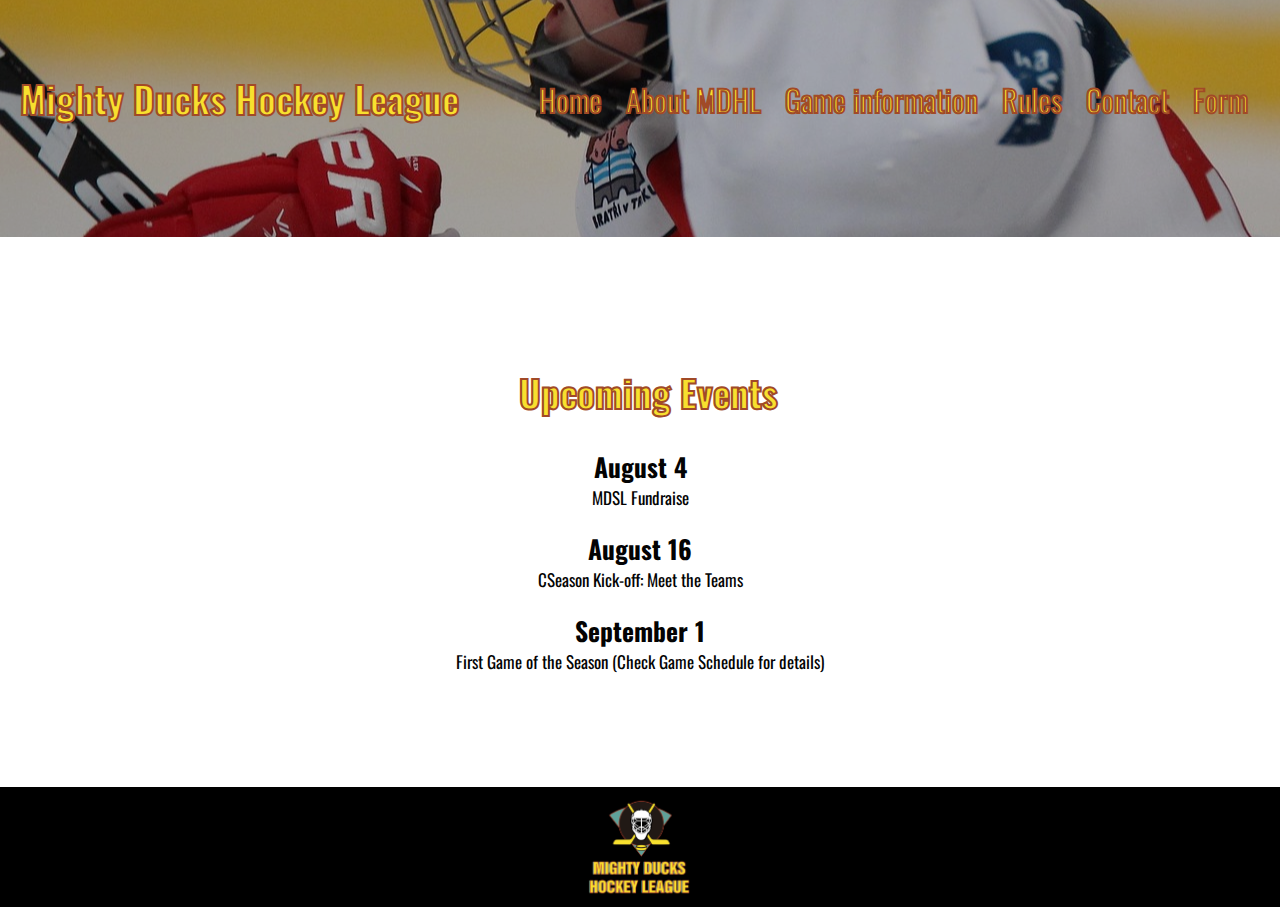
<file: index.html>
<!DOCTYPE html>
<html lang="en">

<head>
    <meta charset="UTF-8">
    <meta http-equiv="X-UA-Compatible" content="IE=edge">
    <link rel="shortcut icon" href="./assets/img/favicon.ico" type="image/x-icon">
    <meta name="viewport" content="width=device-width, initial-scale=1.0">
    <link rel="stylesheet" href="./assets/css/style-index.css">
    <title>Mighty Ducks</title>
</head>

<body>
    <header>
      
        <div class="container__line">
            <h2>Mighty Ducks Hockey League</h2>
            <nav>
                <ul>
                    <li>
                        <a href="" class="nav__link__active">Home</a>
                        <a href="../pages/about.html">About MDHL</a>
                        <a href="../pages/information.html">Game information</a>
                        <a href="../pages/rules.html">Rules</a>
                        <a href="../pages/contact.html">Contact</a>
                        <a href="./pages/formulario.html">Form </a>
                       
                        
                    </li>
                </ul>
            </nav>

        </div>
    </header>



    <main class="container">

        <div class=" container__description">
            <h2 class="container__description__title">Upcoming Events</h2>
            <br>

            <h2>August 4 </h2>
            
            <p class="description__text">MDSL Fundraise </p>


            <h2>August 16 </h2>

            <p class="description__text">CSeason Kick-off: Meet the Teams</p>



            <h2>September 1 </h2>

            <p class="description__text">First Game of the Season (Check Game Schedule for details)</p>


        </div>


    </main>

    <footer class="container__footer">
        <img src="../assets/img/Logo_Mighty_ducks-01.png" alt="Logo_Mighty">
    </footer>

</body>

</html>
</file>
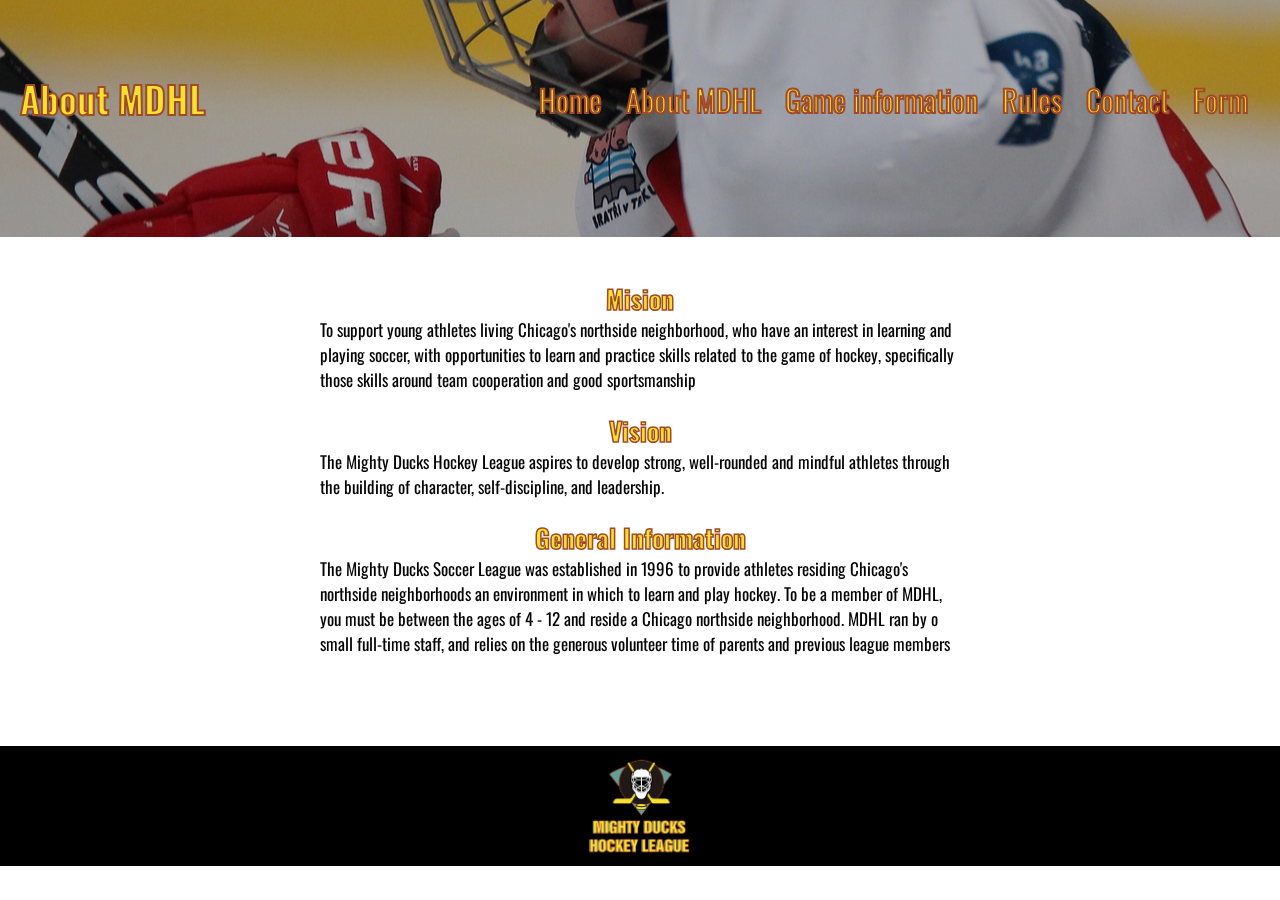
<file: pages/about.html>
<!DOCTYPE html>
<html lang="en">

<head>
    <meta charset="UTF-8">
    <meta http-equiv="X-UA-Compatible" content="IE=edge">
    <link rel="shortcut icon" href="../assets/img/favicon.ico" type="image/x-icon">
    <meta name="viewport" content="width=device-width, initial-scale=1.0">
    <link rel="stylesheet" href="../assets/css/style-index.css">
    <title>Mighty Ducks</title>
</head>

<body>
    <header>
        <video src="../assets/videos/pexels-ron-lach-8970321.mp4" autoplay muted loop></video>
        <div class="container__line">
            <h2>About MDHL</h2>
            <nav>
                <ul>
                    <li>
                        <a href="../index.html">Home</a>
                        <a href="" class="nav__link__active">About MDHL</a>
                        <a href="../pages/information.html">Game information</a>
                        <a href="../pages/rules.html">Rules</a>
                        <a href="../pages/contact.html">Contact</a>
                        <a href="./pages/formulario.html">Form </a>
                    </li>
                </ul>
            </nav>
           
        </div>
    </header>


    <main>
        <div class="container__description details ">
            <div class="description__spacing">
                <h2>Mision</h2>
                <p>
                    To support young athletes living Chicago's northside neighborhood, who have an interest in
                    learning and playing soccer, with opportunities to learn and practice skills related to the game of
                    hockey, specifically those skills around team cooperation and good sportsmanship
                </p>
            </div>
            <div class="description__spacing">
                <h2> Vision</h2>
                <p>
                    The Mighty Ducks Hockey League aspires to develop strong, well-rounded and mindful athletes
                    through the building of character, self-discipline, and leadership.
                </p>
            </div>

            <div class="description__spacing">
                <h2>General Information</h2>
                <p>The Mighty Ducks Soccer League was established in 1996 to provide athletes residing
                    Chicago's northside neighborhoods an environment in which to learn and play hockey. To be a
                    member of MDHL, you must be between the ages of 4 - 12 and reside a Chicago northside
                    neighborhood. MDHL ran by o small full-time staff, and relies on the generous volunteer time of
                    parents and previous league members</p>
            </div>
        </div>


    </main>

    <footer class="container__footer">
        <img src="../assets/img/Logo_Mighty_ducks-01.png" alt="Logo_Mighty">
   </footer>

</body>

</html>
</file>
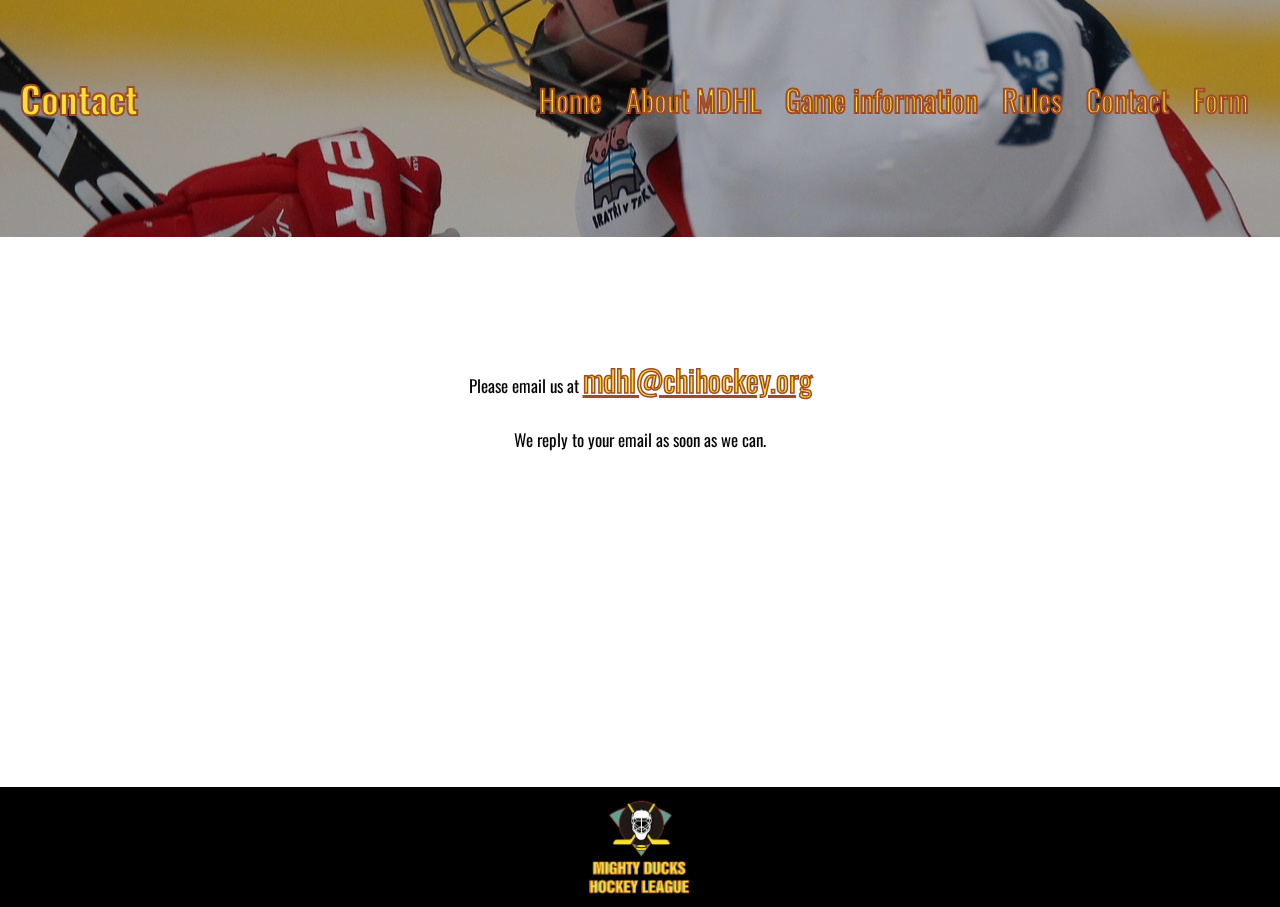
<file: pages/contact.html>
<!DOCTYPE html>
<html lang="en">

<head>
    <meta charset="UTF-8">
    <meta http-equiv="X-UA-Compatible" content="IE=edge">
    <link rel="shortcut icon" href="../assets/img/favicon.ico" type="image/x-icon">
    <meta name="viewport" content="width=device-width, initial-scale=1.0">
    <link rel="stylesheet" href="../assets/css/style-index.css">
    <title>Mighty Ducks</title>
</head>

<body>
    <header>
        <video src="../assets/videos/pexels-ron-lach-8970321.mp4" autoplay muted loop></video>
        <div class="container__line">
        <h2>Contact</h2>
        <nav>
            <ul>
                <li>
                    <a href="../index.html">Home</a>
                    <a href="../pages/about.html">About MDHL</a>
                    <a href="../pages/information.html">Game information</a>
                    <a href="../pages/rules.html">Rules</a>
                    <a href="" class="nav__link__active">Contact</a>
                    <a href="../pages/formulario.html">Form </a>
                </li>
            </ul>
        </nav>
        
    </div>
    </header>
   


    <main class="container">


        <p class="container__description contact">Please email us at <a
                href="mailto:mdhl@chihockey.org">mdhl@chihockey.org</a>
            <br><br>
            We reply to your email as soon as we can.
        </p>
    </main>

    <footer class="container__footer">
        <img src="../assets/img/Logo_Mighty_ducks-01.png" alt="Logo_Mighty">
   </footer>
   
</body>

</html>
</file>
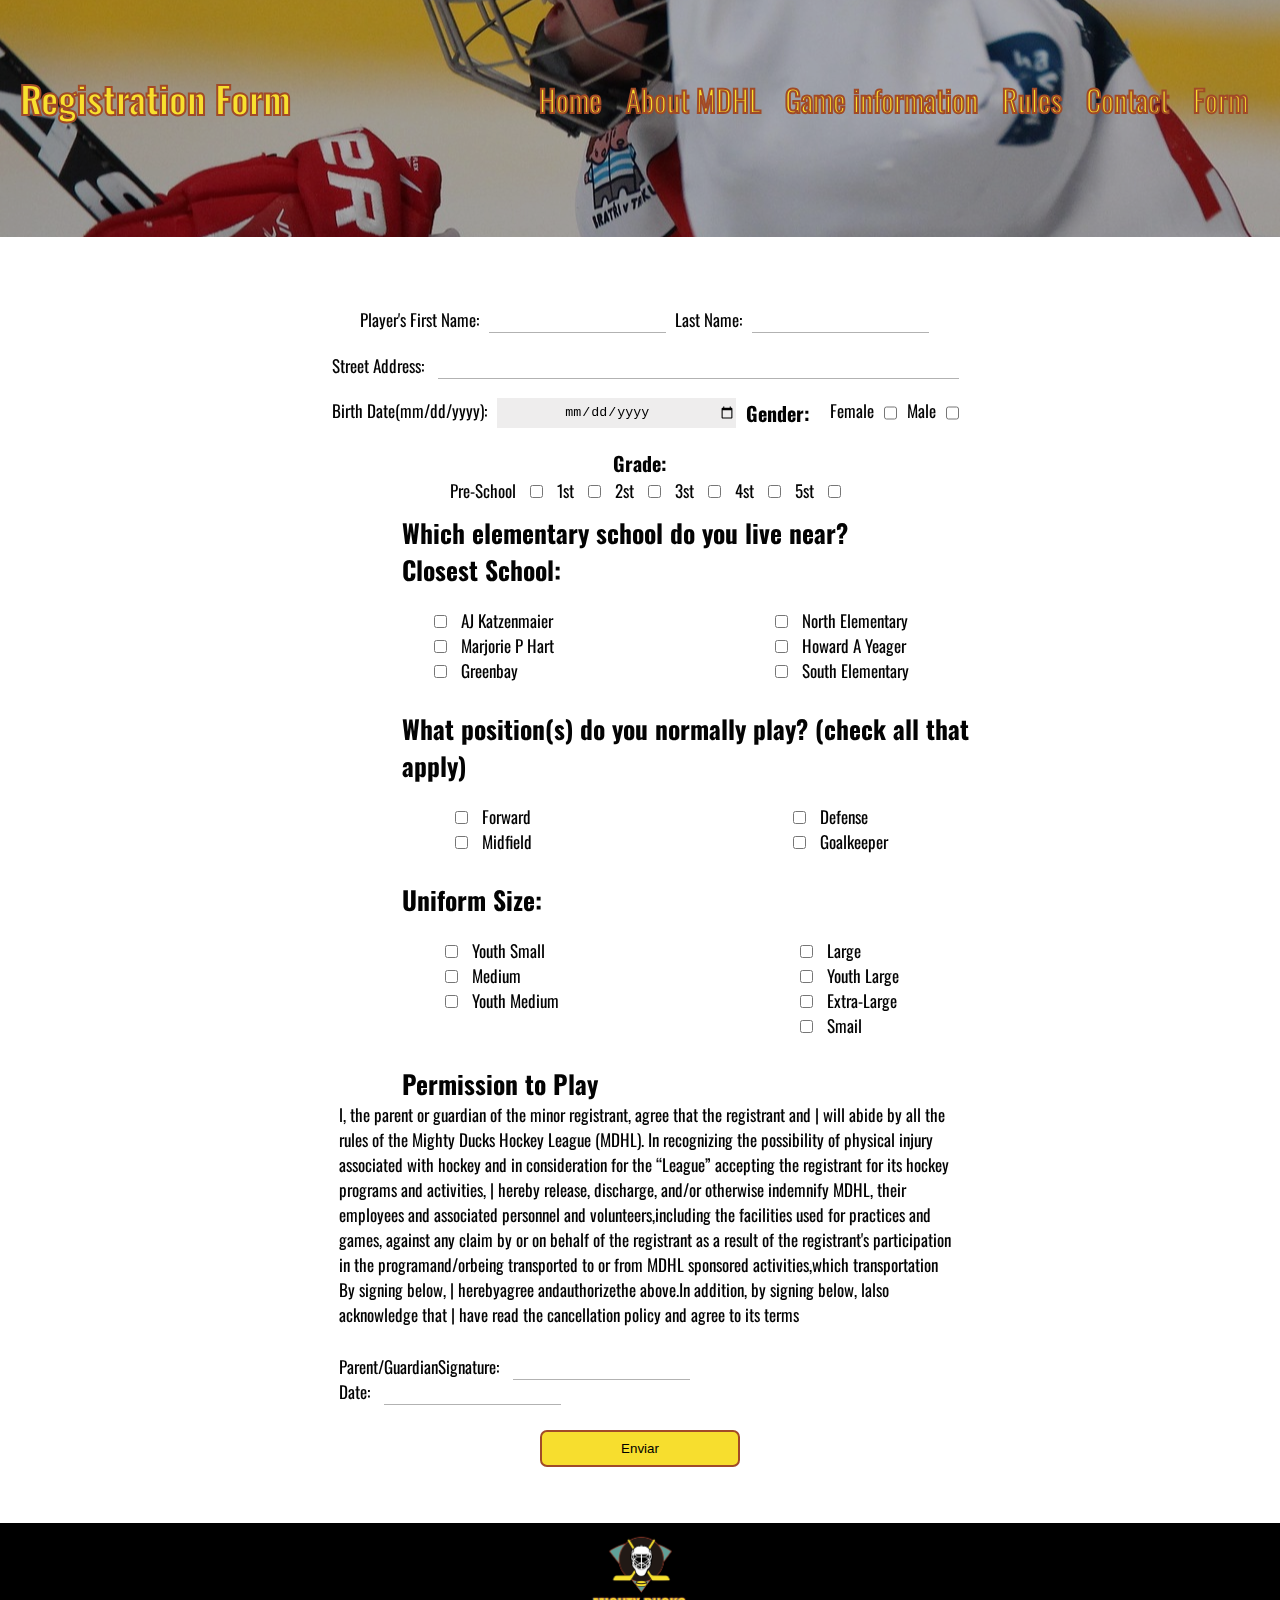
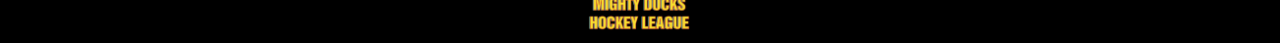
<file: pages/formulario.html>
<!DOCTYPE html>
<html lang="en">

<head>
    <meta charset="UTF-8">
    <meta http-equiv="X-UA-Compatible" content="IE=edge">
    <link rel="shortcut icon" href="../assets/img/favicon.ico" type="image/x-icon">
    <meta name="viewport" content="width=device-width, initial-scale=1.0">
    <link rel="stylesheet" href="../assets/css/style-index.css">
    <title>Mighty Ducks</title>
</head>

<body class="form">
    <header>
        <video src="../assets/videos/pexels-ron-lach-8970321.mp4" autoplay muted loop></video>
        
         <div class="container__line">
        <h2>Registration Form</h2>
        <nav>
            <ul>
                <li>
                    <a href="../index.html">Home</a>
                    <a href="../pages/about.html" >About MDHL</a>
                    <a href="../pages/information.html">Game information</a>
                    <a href="../pages/rules.html">Rules</a>
                    <a href="../pages/contact.html">Contact</a>
                    <a href="" class="nav__link__active">Form </a>
                </li>
            </ul>
        </nav>
       
    </div>
    </header>
   

    <main >
        <div class="container__form ">
            <form action="./show_data.html" method="get" class="container__form__registration ">
               
                <fieldset class="form__container__name">
                    <label for="name" class="form__label">Player's First Name:</label>
                    <span><input type="text" name="name" id="name" class="form__input" ></span>
                    <label for="last-name" class="form__label">Last Name:</label>
                    <span><input type="text" name="last-name"  id="last-name" class="form__input" ></span> 
                </fieldset>
                <fieldset class="form__container__address">
                    <label for="address" class="form__label">Street Address:</label>
                    <span><input type="text" name="address" id="address" class="form__input__address"></span>
                </fieldset>

                <fieldset class="form__container__day">
                    <label for="date" class="form__label">Birth Date(mm/dd/yyyy):</label>
                    <input type="date" name="date"  id="date" class="form__input__date">
                    <h3 class="form__label">Gender:</h3>
                    <label for="female" class="form__label">Female</label>
                    <input type="checkbox" name="female"  id="female" class="form__input">
                    <label for="male" class="form__label">Male</label>
                    <input type="checkbox" name="male"  id="male" class="form__input">
                </fieldset>

                <fieldset class="form__container__grade">

                    <h3 class="form__label">Grade:</h3>
                    <label for="preschool" class="form__label">Pre-School </label>
                    <input type="checkbox" name="preschool"  id="preschool" class="form__input">
                    <label for="uno" class="form__label">1st</label>
                    <input type="checkbox" name="uno"  id="uno" class="form__input">
                    <label for="dos" class="form__label">2st</label>
                    <input type="checkbox" name="dos"  id="dos" class="form__input">
                    <label for="tres" class="form__label">3st</label>
                    <input type="checkbox" name="tres"  id="tres" class="form__input">
                    <label for="cuatro" class="form__label">4st</label>
                    <input type="checkbox" name="cuatro"  id="cuatro" class="form__input">
                    <label for="cinco" class="form__label">5st</label>
                    <input type="checkbox" name="cinco"  id="cinco" class="form__input">
                </fieldset>

                <fieldset class="form__container__live">
                    <h2>Which elementary school do you live near?</h2>
                    <h2>Closest School:</h2>
                    <fieldset class="form__container__live__father">
                        <fieldset class="form__container__live_one">
                            <fieldset>
                                <input type="checkbox" id="aj" name="aj"  class="form__input">
                                <label for="aj" class="form__label">AJ Katzenmaier</label>
                            </fieldset>
                            <fieldset>
                                <input type="checkbox" id="marjori" name="marjori"  class="form__input">
                                <label for="marjori"  class="form__label">Marjorie P Hart</label>
                            </fieldset>
                            <fieldset>
                                <input type="checkbox" name="greenbay" id="greenbay" class="form__input">
                                <label for="greenbay"   class="form__label">Greenbay</label>
                            </fieldset>

                        </fieldset>
                        <fieldset class="form__container__live_two">
                            <fieldset>
                                <input type="checkbox" name="north" id="north" class="form__input">
                                <label for="north"   class="form__label">North Elementary</label>
                            </fieldset>
                            <fieldset>
                                <input type="checkbox" id="howard" name="howard" class="form__input">
                                <label for="howard"   class="form__label">Howard A Yeager</label>
                            </fieldset>
                            <fieldset>
                                <input type="checkbox" id="south" name="south" class="form__input">
                                <label for="south"   class="form__label">South Elementary</label>
                            </fieldset>


                        </fieldset>

                    </fieldset>


                </fieldset>
                <fieldset class="form__container__position">
                    <h2>What position(s) do you normally play? (check all that apply)</h2>
                    <fieldset class="form__container__position__father">
                        <fieldset class="form__container__position_one">
                            <fieldset>
                                <input type="checkbox" id="forward" name="forward" class="form__input">
                                <label for="forward"  class="form__label">Forward</label>
                            </fieldset>
                            <fieldset>
                                <input type="checkbox" name="midfield" id="midfield" class="form__input">
                                <label for="midfield"  class="form__label">Midfield</label>
                            </fieldset>

                        </fieldset>
                        <fieldset class="form__container__position__two">
                            <fieldset>
                                <input type="checkbox" name="defense"  id="defense" class="form__input">
                                <label for="defense" class="form__label">Defense</label>
                            </fieldset>
                            <fieldset>
                                <input type="checkbox" name="goalkeeper"  id="goalkeeper" class="form__input">
                                <label for="goalkeeper" class="form__label">Goalkeeper</label>
                            </fieldset>

                        </fieldset>

                    </fieldset>

                </fieldset>

                <fieldset class="form__container__size">
                    <h2>Uniform Size:</h2>
                    <fieldset class="form__container__size__father">
                        <fieldset class="form__container__size__one">
                            <fieldset>
                                <input type="checkbox" name="small" id="small" class="form__input">
                                <label for="small"  class="form__label">Youth Small</label>
                            </fieldset>
                            <fieldset>
                                <input type="checkbox" name="medium" id="medium" class="form__input">
                                <label for="medium" class="form__label">Medium</label>
                            </fieldset>
                            <fieldset>
                                <input type="checkbox" name="youth" id="youth" class="form__input">
                                <label for="youth"  class="form__label"> Youth Medium</label>
                            </fieldset>

                        </fieldset>
                        <fieldset class="form__container__size__two">

                            <fieldset>
                                <input type="checkbox" name="large" id="large" class="form__input">
                                <label for="large"  class="form__label"> Large</label>
                            </fieldset>
                            <fieldset>
                                <input type="checkbox" name="youth-large"  id="youth-large" class="form__input">
                                <label for="youth-large" class="form__label"> Youth Large</label>
                            </fieldset>
                            <fieldset>
                                <input type="checkbox" name="extra-large" id="extra-large" class="form__input">
                                <label for="extra-large"  class="form__label"> Extra-Large</label>
                            </fieldset>
                            <fieldset>
                                <input type="checkbox" name="smail"  id="smail" class="form__input">
                                <label for="smail" class="form__label"> Smail</label>
                            </fieldset>

                        </fieldset>
                     </fieldset>
                </fieldset>

                <section class="form__container__text">
                    <h2>Permission to Play</h2>
                    <fieldset class="form__container__text__father">
                         <p>l, the parent or guardian of the minor registrant, agree that the registrant and | will abide by
                        all the
                        rules of the Mighty Ducks Hockey League (MDHL). In recognizing the possibility of physical
                        injury
                        associated with hockey and in consideration for the “League” accepting the registrant for its
                        hockey programs and activities, | hereby release, discharge, and/or otherwise indemnify MDHL,
                        their employees and associated personnel and volunteers,including the facilities used for
                        practices and games, against any claim by or on behalf of the registrant as a result of the
                        registrant's participation in the programand/orbeing transported to or from MDHL sponsored
                        activities,which transportation
                        </p>
                        
                        
                            <p>
                                By signing below, | herebyagree andauthorizethe above.In addition, by signing below,
                                lalso

                                acknowledge that | have read the cancellation policy and agree to its terms
                            </p>
                        

                   
                    </fieldset>
                   

                </section>

                <fieldset class="container__signature">
                    <fieldset class="container__signature__guardian">
                        <label for="guardian-signature" class="form__label">Parent/GuardianSignature:</label>
                        <span> <input type="text" id="guardian-signature"  name="guardian-signature" class="form__input" ></span>
                    </fieldset>
                    <fieldset class="container__signature__date">
                        <label for="date-signature" class="form__label">Date:</label>
                        <span><input type="text" id="date-signature"  name="date-signature" class="form__input" ></span>
                    </fieldset>


                </fieldset>
                <div class="container__button">
                      <button >Enviar</button>
                </div>
              
              <!-- <input type="submit" value="Enviar"> -->
                
            </form>
        </div>

    </main>

    <footer class="container__footer">
         <img src="../assets/img/Logo_Mighty_ducks-01.png" alt="Logo_Mighty">
    </footer>
</body>

</html>
</file>
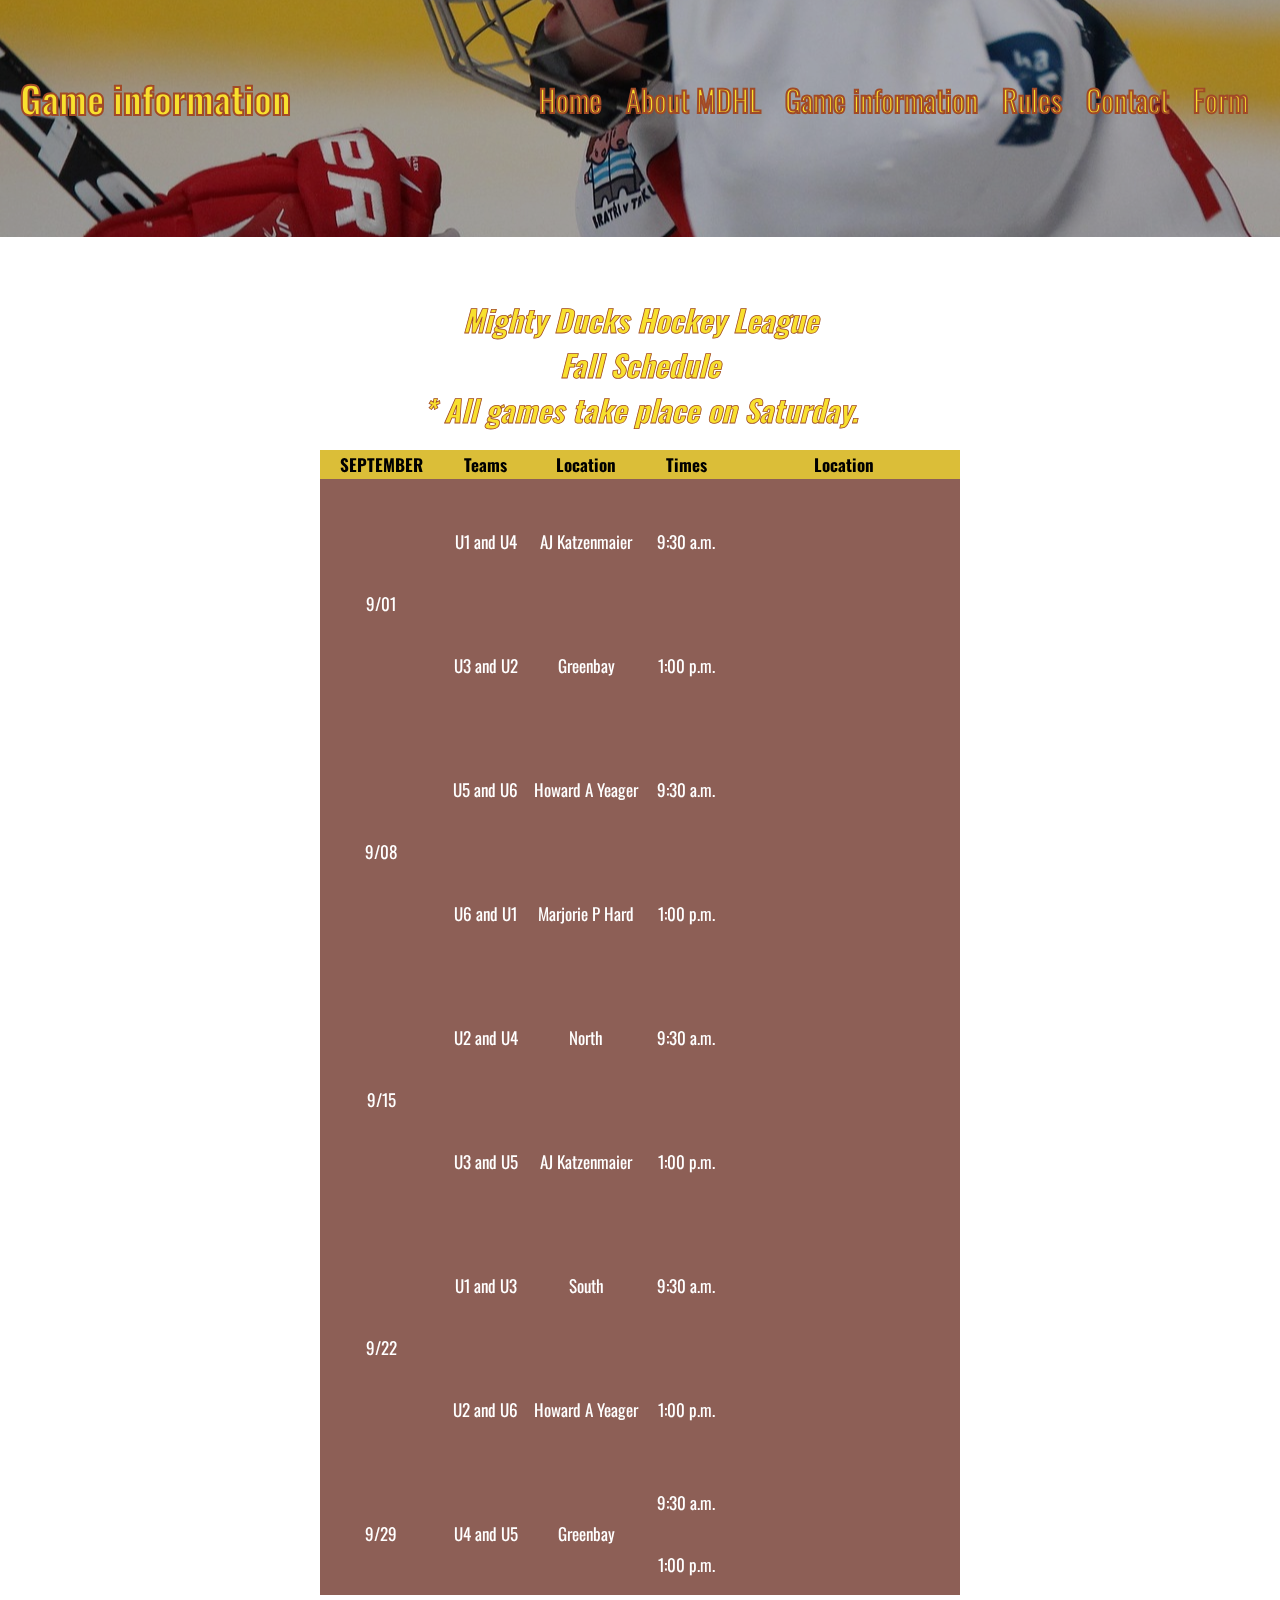
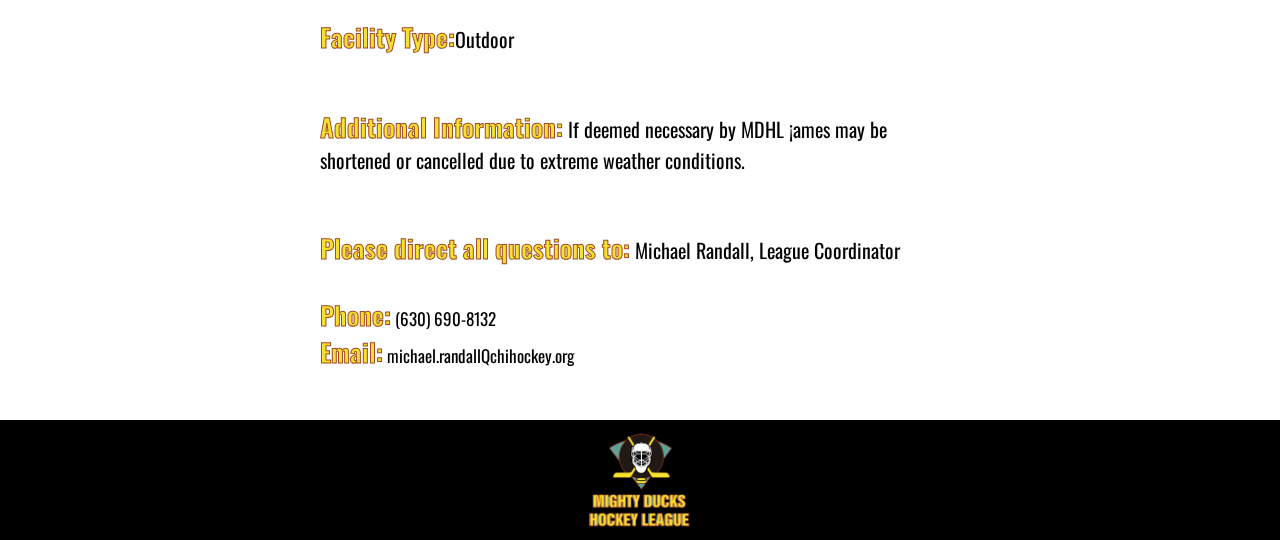
<file: pages/information.html>
<!DOCTYPE html>
<html lang="en">

<head>
    <meta charset="UTF-8">
    <meta http-equiv="X-UA-Compatible" content="IE=edge">
    <meta name="viewport" content="width=device-width, initial-scale=1.0">
    <link rel="shortcut icon" href="../assets/img/favicon.ico" type="image/x-icon">
    <link rel="stylesheet" href="../assets/css/style-index.css">
    <title>Mighty Ducks</title>
</head>

<body>
    <header>
        <video src="../assets/videos/pexels-ron-lach-8970321.mp4" autoplay muted loop></video>

        <div class="container__line">
            <h2>Game information</h2>
            <nav>
                <ul>
                    <li>
                        <a href="../index.html">Home</a>
                        <a href="../pages/about.html">About MDHL</a>
                        <a href="" class="nav__link__active">Game information</a>
                        <a href="../pages/rules.html">Rules</a>
                        <a href="../pages/contact.html">Contact</a>
                        <a href="./pages/formulario.html">Form </a>
                    </li>
                </ul>
            </nav>

        </div>
    </header>


    <main>


        <div class="container__description ">

            <table>
                <caption>
                    <h2>Mighty Ducks Hockey League</h2>
                    <h2>Fall Schedule</h2>
                    <h2>* All games take place on Saturday.</h2>
                </caption>
                <thead>
                    <tr>
                        <th>SEPTEMBER</th>
                        <th>Teams</th>
                        <th>Location</th>
                        <th>Times </th>
                        <th>Location</th>
                    </tr>
                </thead>

                <tr>
                    <td rowspan="2">9/01</td>
                    <td>U1 and U4 </td>
                    <td>AJ Katzenmaier </td>
                    <td>9:30 a.m.</td>
                    <td><iframe
                            src="https://www.google.com/maps/embed?pb=!1m14!1m8!1m3!1d1532166.6400163858!2d-88.1738361!3d41.4063821!3m2!1i1024!2i768!4f13.1!3m3!1m2!1s0x880f932fbc6ba7cd%3A0xcf2bbe275c6da815!2sAJ%20Katzenmaier%20Academy!5e0!3m2!1ses-419!2sar!4v1676578880175!5m2!1ses-419!2sar"
                            width="400" height="300" style="border:0;" allowfullscreen="" loading="lazy"
                            referrerpolicy="no-referrer-when-downgrade"></iframe></td>
                </tr>
                <tr>
                    <td> U3 and U2</td>
                    <td> Greenbay</td>
                    <td>1:00 p.m.</td>
                    <td>
                        <iframe
                            src="https://www.google.com/maps/embed?pb=!1m14!1m8!1m3!1d91064.52877092795!2d-88.1951522!3d44.4994506!3m2!1i1024!2i768!4f13.1!3m3!1m2!1s0x8802fa54437d3b65%3A0xf63728c8a91e81ef!2sGreen%20Bay%20Gamblers%20Hockey!5e0!3m2!1sen!2sar!4v1676579268474!5m2!1sen!2sar"
                            width="400" height="300" style="border:0;" allowfullscreen="" loading="lazy"
                            referrerpolicy="no-referrer-when-downgrade"></iframe>
                    </td>
                </tr>

                <tr>
                    <td rowspan="2">9/08</td>
                    <td>U5 and U6</td>
                    <td>Howard A Yeager</td>
                    <td>9:30 a.m.</td>
                    <td><iframe
                            src="https://www.google.com/maps/embed?pb=!1m14!1m8!1m3!1d11801.080246623287!2d-87.8538811!3d42.3154383!3m2!1i1024!2i768!4f13.1!3m3!1m2!1s0x880feccac26b07c5%3A0x8b51fa5d6efe771a!2sHoward%20A.%20Yeager%20School%20(PREK-K)!5e0!3m2!1ses-419!2sar!4v1676579346594!5m2!1ses-419!2sar"
                            width="400" height="300" style="border:0;" allowfullscreen="" loading="lazy"
                            referrerpolicy="no-referrer-when-downgrade"></iframe></td>
                </tr>
                <tr>
                    <td>U6 and U1</td>
                    <td> Marjorie P Hard </td>
                    <td> 1:00 p.m.</td>
                    <td><iframe
                            src="https://www.google.com/maps/embed?pb=!1m18!1m12!1m3!1d2968.2898383819593!2d-87.6459727!3d41.9296229!2m3!1f0!2f0!3f0!3m2!1i1024!2i768!4f13.1!3m3!1m2!1s0x880fd30f2637f9d7%3A0xdbff5d5dfcfcfa35!2sMarjorie%20P%20Hart%20Elementary!5e0!3m2!1sen!2sar!4v1676579389216!5m2!1sen!2sar"
                            width="400" height="300" style="border:0;" allowfullscreen="" loading="lazy"
                            referrerpolicy="no-referrer-when-downgrade"></iframe></td>
                </tr>

                <tr>
                    <td rowspan="2">9/15</td>
                    <td>U2 and U4 </td>
                    <td>North </td>
                    <td>9:30 a.m. </td>
                    <td><iframe
                            src="https://www.google.com/maps/embed?pb=!1m14!1m8!1m3!1d189620.38634699644!2d-87.9264981!3d42.0470714!3m2!1i1024!2i768!4f13.1!3m3!1m2!1s0x880fc6e58cafb32b%3A0xb352c3a8231a21dc!2sNorth%20Shore%20Ice%20Arena!5e0!3m2!1sen!2sar!4v1676579445234!5m2!1sen!2sar"
                            width="400" height="300" style="border:0;" allowfullscreen="" loading="lazy"
                            referrerpolicy="no-referrer-when-downgrade"></iframe></td>
                </tr>
                <tr>
                    <td> U3 and U5</td>
                    <td> AJ Katzenmaier</td>
                    <td> 1:00 p.m.</td>
                    <td><iframe
                            src="https://www.google.com/maps/embed?pb=!1m14!1m8!1m3!1d1532166.6400163858!2d-88.1738361!3d41.4063821!3m2!1i1024!2i768!4f13.1!3m3!1m2!1s0x880f932fbc6ba7cd%3A0xcf2bbe275c6da815!2sAJ%20Katzenmaier%20Academy!5e0!3m2!1ses-419!2sar!4v1676578880175!5m2!1ses-419!2sar"
                            width="400" height="300" style="border:0;" allowfullscreen="" loading="lazy"
                            referrerpolicy="no-referrer-when-downgrade"></iframe></td>
                </tr>

                <tr>
                    <td rowspan="2"> 9/22</td>
                    <td>U1 and U3 </td>
                    <td>South</td>
                    <td>9:30 a.m. </td>
                    <td>
                        <iframe
                            src="https://www.google.com/maps/embed?pb=!1m14!1m8!1m3!1d189620.38634699644!2d-87.9264981!3d42.0470714!3m2!1i1024!2i768!4f13.1!3m3!1m2!1s0x880fc6e58cafb32b%3A0xb352c3a8231a21dc!2sNorth%20Shore%20Ice%20Arena!5e0!3m2!1sen!2sar!4v1676579445234!5m2!1sen!2sar"
                            width="400" height="300" style="border:0;" allowfullscreen="" loading="lazy"
                            referrerpolicy="no-referrer-when-downgrade"></iframe>
                    </td>
                </tr>

                <tr>
                    <td> U2 and U6</td>
                    <td>Howard A Yeager</td>
                    <td> 1:00 p.m.</td>
                    <td><iframe
                            src="https://www.google.com/maps/embed?pb=!1m14!1m8!1m3!1d11801.080246623287!2d-87.8538811!3d42.3154383!3m2!1i1024!2i768!4f13.1!3m3!1m2!1s0x880feccac26b07c5%3A0x8b51fa5d6efe771a!2sHoward%20A.%20Yeager%20School%20(PREK-K)!5e0!3m2!1ses-419!2sar!4v1676579346594!5m2!1ses-419!2sar"
                            width="400" height="300" style="border:0;" allowfullscreen="" loading="lazy"
                            referrerpolicy="no-referrer-when-downgrade"></iframe>
                        </td>

                </tr>

                <tr>
                    <td rowspan="2">9/29</td>
                    <td rowspan="2">U4 and U5</td>
                    <td rowspan="2">Greenbay</td>
                    <td>9:30 a.m. </td>
                    <td rowspan="2"> <iframe
                            src="https://www.google.com/maps/embed?pb=!1m14!1m8!1m3!1d91064.52877092795!2d-88.1951522!3d44.4994506!3m2!1i1024!2i768!4f13.1!3m3!1m2!1s0x8802fa54437d3b65%3A0xf63728c8a91e81ef!2sGreen%20Bay%20Gamblers%20Hockey!5e0!3m2!1sen!2sar!4v1676579268474!5m2!1sen!2sar"
                            width="400" height="300" style="border:0;" allowfullscreen="" loading="lazy"
                            referrerpolicy="no-referrer-when-downgrade"></iframe></td>

                    <tr>
                        <td> 1:00 p.m.</td>
                    </tr>

            
            </tr>

            </table>

            <div class="container__info">
                <p><strong>Facility Type:</strong>Outdoor</p>
                <p><strong> Additional Information:</strong> If deemed necessary by MDHL ¡ames may be shortened
                    or cancelled due to extreme weather conditions.
                </p>
                <p><strong>Please direct all questions to:</strong> Michael Randall, League Coordinator</p>
                <a href="tel:(630) 690-8132"><strong>Phone:</strong> (630) 690-8132</a><br>
                <a href="mailto:michael.randallQchihockey.org"><strong>Email:</strong>
                    michael.randallQchihockey.org</a>


            </div>



        </div>

    </main>

    <footer class="container__footer">
        <img src="../assets/img/Logo_Mighty_ducks-01.png" alt="Logo_Mighty">
    </footer>

</body>

</html>
</file>
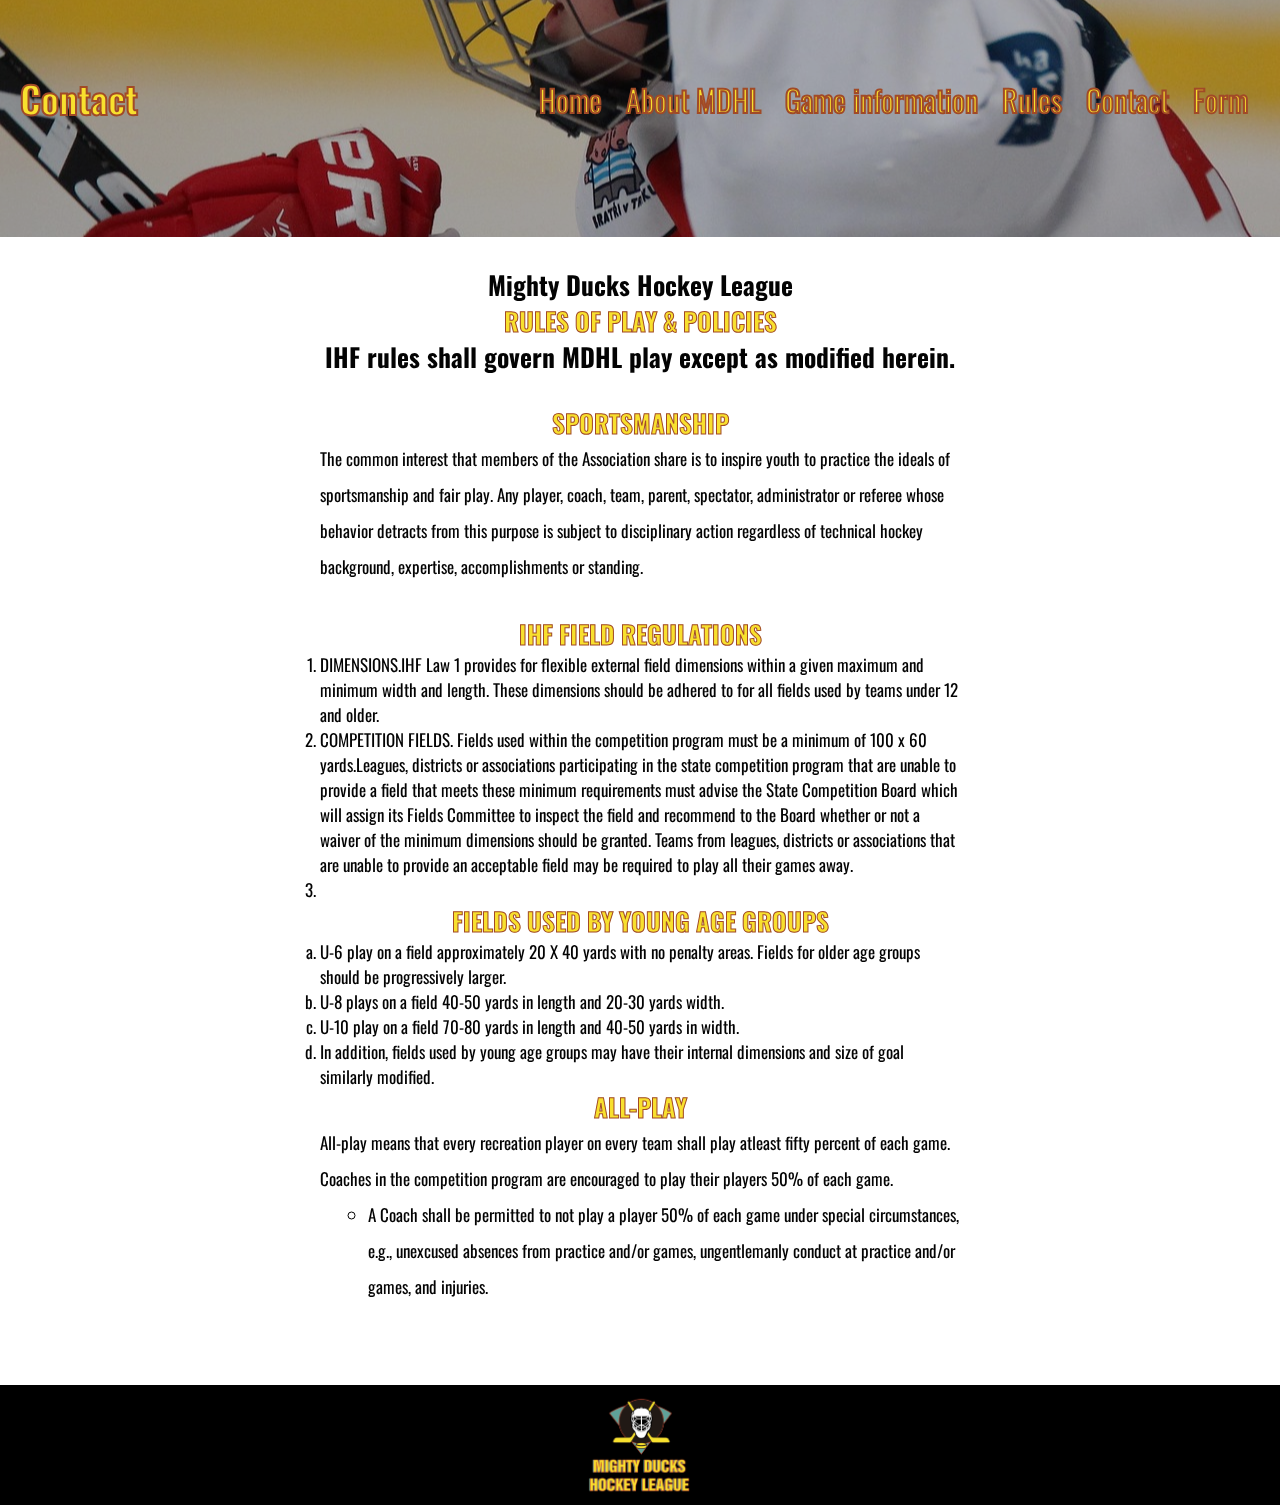
<file: pages/rules.html>
<!DOCTYPE html>
<html lang="en">

<head>
    <meta charset="UTF-8">
    <meta http-equiv="X-UA-Compatible" content="IE=edge">
    <meta name="viewport" content="width=device-width, initial-scale=1.0">
    <link rel="shortcut icon" href="../assets/img/favicon.ico" type="image/x-icon">
    <link rel="stylesheet" href="../assets/css/style-index.css">
    <title>Mighty Ducks</title>
</head>

<body>
    <header>
        <video src="../assets/videos/pexels-ron-lach-8970321.mp4" autoplay muted loop></video>
       
        <div class="container__line">
        <h2>Contact</h2>
        <nav>
            <ul>
                <li>
                    <a href="../index.html">Home</a>
                    <a href="../pages/about.html">About MDHL</a>
                    <a href="../pages/information.html">Game information</a>
                    <a href="" class="nav__link__active">Rules</a>
                    <a href="../pages/contact.html">Contact</a>
                    <a href="../pages/formulario.html">Form </a>
                </li>
            </ul>
        </nav>
       
    </div>
    </header>
    
    <main>
        
        <div class="container__description">
            <div class="description">

                <section class="description__header">
                    <h2>Mighty Ducks Hockey League </h2>
                    <h2><strong>RULES OF PLAY & POLICIES</strong> </h2>
                    <h2>IHF rules shall govern MDHL play except as modified herein.</h2>
                </section>

                <section class="description__sport">
                    <h2> <strong>SPORTSMANSHIP</strong> </h2>
                    <p>The common interest that members of the Association share is to inspire
                        youth to practice the ideals of sportsmanship and fair play. Any player, coach,
                        team, parent, spectator, administrator or referee whose behavior detracts from
                        this purpose is subject to disciplinary action regardless of technical hockey
                        background, expertise, accomplishments or standing.</p>
                </section>
                <section class="description__field">
                    <h2><strong> IHF FIELD REGULATIONS</strong></h2>
                    <div>
                        <ol start="1">
                            <li> DIMENSIONS.IHF Law 1 provides for flexible external field dimensions
                                within
                                a given maximum and minimum width and length. These dimensions should be
                                adhered to for all fields used by teams under 12 and older.</li>
                            <li>COMPETITION FIELDS. Fields used within the competition program must be
                                a minimum of 100 x 60 yards.Leagues, districts or associations participating in
                                the state competition program that are unable to provide a field that meets these
                                minimum requirements must advise the State Competition Board which will
                                assign its Fields Committee to inspect the field and recommend to the Board
                                whether or not a waiver of the minimum dimensions should be granted. Teams
                                from leagues, districts or associations that are unable to provide an acceptable
                                field may be required to play all their games away.</li>
                            <li></li>
                           </ol> 
                            <h2> <strong>FIELDS USED BY YOUNG AGE GROUPS</strong> </h2>
                           <ol type="a">
                          
                                <li>U-6 play on a field approximately 20 X 40 yards with no penalty areas. Fields
                                    for older age groups should be progressively larger.</li>
                                <li>U-8 plays on a field 40-50 yards in length and 20-30 yards width.</li>
                                <li>U-10 play on a field 70-80 yards in length and 40-50 yards in width.</li>
                                <li>In addition, fields used by young age groups may have their internal
                                    dimensions and size of goal similarly modified.</li>
                            </ol>


                        
                        <section class="description__play">
                            <h2> <strong>ALL-PLAY</strong> </h2>
                            <p>

                                All-play means that every recreation player on every team shall play atleast
                                fifty percent of each game. Coaches in the competition program are encouraged
                                to play their players 50% of each game.
                            </p>


                            <blockquote>
                                <ul>
                                    <li> A Coach shall be permitted to not play a player 50% of each game
                                        under special circumstances, e.g., unexcused absences from practice
                                        and/or games, ungentlemanly conduct at practice and/or games, and
                                        injuries.
                                    </li>
                                </ul>
                            </blockquote>

                        </section>

                    </div>
                </section>
            </div>
        </div>
    </main>
    <footer class="container__footer">
        <img src="../assets/img/Logo_Mighty_ducks-01.png" alt="Logo_Mighty">
   </footer>
</body>

</html>
</file>
<file: assets/css/style-index.css>
@import url("https://fonts.googleapis.com/css2?family=Oswald:wght@700&display=swap");
* {
  margin: 0;
  padding: 0;
  box-sizing: 0;
}

header {
  width: 100%;
  height: 237px;
  background-blend-mode: darken;
  background: url(../img/hockey_1.jpg) center no-repeat;
 background-color: #0000003e;
}
video {
  position: absolute;
  width: 100%;
  overflow: hidden;
  object-fit: cover;
  z-index: -2;
  height: 232px;
}

.container__line {
  height: 73px;
  display: flex;
  justify-content: space-between;
  align-items: center;
  padding-top: 59px;
}


.container__line h2, .container__description__title {
  color: #f8e02e;
  -webkit-text-stroke: 2px #a14a27;
  font-family: "Oswald", sans-serif;
  font-size: 37px;
  padding: 8px 4px 3px 20px;
}
nav {
  padding: 10px 20px 1px 30px;
}

nav li {
  list-style: none;
  line-height: 60px;
  display: flex;
  flex-direction: row;
}

nav li a {
  text-decoration: none;
  color: #f8e02e;
  -webkit-text-stroke: 2px #a14a27;
  font-family: "Oswald", sans-serif;
  font-size: 30px;
  padding: 12px;
}


nav li a:active {
  color: brown;
}

.nav__link__active {
  text-decoration: none;
}
/* main */

main {
  width: 100%;
  display: flex;
  justify-content: center;
  align-items: center;
  color: #030303;
  font-family: "Oswald", sans-serif;
  font-size: 17px;
  padding-bottom: 50px;
  
}
.container {
  height: 500px;
}

/* .container__img{ 
  position: relative;
  width: 358px;
  height: 251px;
 
  top: 20px;
  left: -206px;
} */
.details {
  padding-top: 43px;
  margin-bottom: 20px;
}
caption {

  font-size: 20px;
  font-style: italic;
  color: #f8e02e;
  -webkit-text-stroke: 0.8px #a14a27;
  margin-bottom: 18px;
}

.description__spacing {
  margin-bottom: 20px;
}

.description__spacing h2 {
  color: #f8e02e;
  -webkit-text-stroke: 1.5px #a14a27;
}
/* -------info */

.container__description {
  width: 50%;
  height: 52%;
  
}
.container__description h2{
  text-align: center;
}
.container__description .description__text {
  margin-bottom: 20px;
}

.description {
  padding-top: 30px;
}

.description__header, .description__play, .description__sport {
  margin-bottom: 30px;
  line-height: 36px;
}
.description__text{
  text-align: center;
}

strong {
  color: #f8e02e;
  -webkit-text-stroke: 1px #a14a27;
  font-size: 25px;
  
}
/* -----table------ */
table {
  margin-top: 60px;
  padding-bottom: 20px;
  border-collapse: collapse;
}


th {
  width: 30em;
  background-color: #f8e12ebc;
  color:black;
}
tr {
  background-color: #682b1fc0;
  color: white;
}
td:hover {
  background-color: #984624;
}
td,
th {
  padding: 2px;
  text-align: center;
}
blockquote {
  padding-left: 48px;
}

blockquote li {
  list-style-type: circle;
}

.container__info p {
  font-size: 20px;
  line-height: 31px;
  padding-top: 26px;
  padding-bottom:30px;
 
}


.container__info a {
  color: black;
  text-decoration: none;
}
/* --------contact------- */
.contact{
  text-align: center;
}
.contact a {
  color: #f8e02e;
  -webkit-text-stroke: 1.5px #a14a27;
  font-size: 30px;
  padding-bottom:30px;
}
/* ---------formulario-------- */

.container__form {
  margin-top: 50px;
  padding: 0px 30px 6px 30px;
  width: 60%;
  height: 100%;

}
fieldset{
  border: none;
}
.container__form input{
  border: none;
  outline: 0px;
}
span{
  border-bottom: 1px solid #0000004d;
}

.container__form__registration h1{
text-align: center;
color: #f8e02e;
-webkit-text-stroke: 1.5px #a14a27;

}
.form__container__name,.form__container__day{
  display: flex;
  justify-content: center;
  margin-bottom: 20px;
  margin-top: 20px;
}
.form__label{
  padding: 0px 10px 0px 10px;
}
.form__input{
  background: none;
}
.form__container__name .form__label{
  padding-left:9px;
}
.form__container__address, .form__label__gender, .form__container__grade{
  
  text-align: center;

}

.form__input__address{
  width: 521px;
  background: none;
}

.form__container__day .form__input__date {
  width: 239px;
    text-align: center;

}
.form__input__date{
background-color: #e1e0e094;

}
.form__container__live, .form__container__position, .form__container__size, .form__container__text,.container__signature{
  padding: 11px 0px 16px 73px;
}
.form__container__live__father, .form__container__position__father, .form__container__size__father{
  display: flex;
  justify-content: space-around;
  padding-top: 20px;
}
.form__container__text__father{
  width: 90%;
  padding-left: 10px;
}

.container__form__registration h2{
  padding-left: inherit;
}
iframe{
  width: 202px;
  height: 115px;
  border-radius: 9px;
}
/* ----------button-------------- */
.container__button{
  display: flex;
  justify-content: center;
}
button{
  display: flex;
  justify-content: center;
  align-items: center;
  background-color: #f7de2e;
  width: 200px;
  height: 37px;
  border: 2px solid #a14b28;
  border-radius: 7px;
  margin-top: 10px;
}
/* ---------footer --------------*/
.container__footer{
  display: flex;
  justify-content: center;
  align-items: center;
  background-color: #000000;
}
.container__footer img {
  height: 120px;
  
}
</file>
